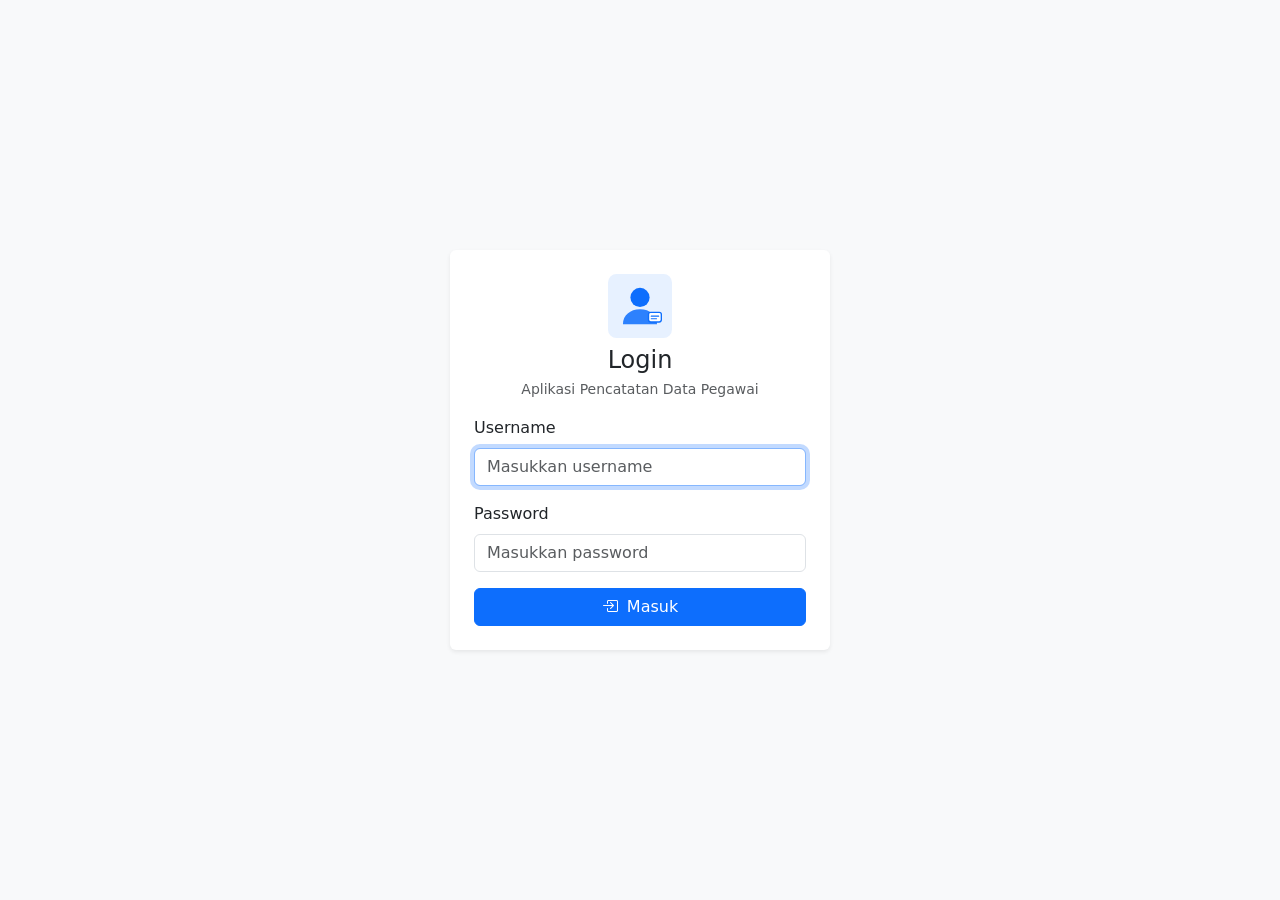
<file: index.html>
<!DOCTYPE html>
<html lang="id">
<head>
    <meta charset="UTF-8">
    <meta http-equiv="refresh" content="0; url=login.html">
    <title>Aplikasi Data Pegawai</title>
</head>
<body>
    <script>window.location.replace('login.html');</script>
</body>
</html>
</file>
<file: css/style.css>
/* Gaya tambahan sederhana agar tampilan pas satu layar desktop */

body {
    background-color: #f8f9fa;
    min-height: 100vh;
    display: flex;
    flex-direction: column;
}

/* Halaman login tepat di tengah satu layar penuh */
body[data-page="login"] {
    justify-content: center;
    align-items: center;
    padding: 16px;
}

.login-wrapper {
    width: 100%;
    max-width: 380px;
}

/* Konten utama mengisi sisa tinggi layar di bawah navbar */
main.page-main {
    flex: 1;
    display: flex;
    flex-direction: column;
    justify-content: center;
}

/* Tabel dengan scroll internal pada desktop agar halaman tidak terpotong */
@media (min-width: 992px) {
    .table-scroll-list {
        max-height: calc(100vh - 230px);
        overflow-y: auto;
    }

    .table-scroll-dashboard {
        max-height: calc(100vh - 370px);
        overflow-y: auto;
    }
}

/* Animasi sederhana untuk konten halaman */
/* 1 */
.fade-in {
    animation: fadeIn 0.35s ease-in-out;
}

@keyframes fadeIn {
    from {
        opacity: 0;
        transform: translateY(8px);
    }

    to {
        opacity: 1;
        transform: translateY(0);
    }
}

/* Transisi halus untuk kartu dan tombol */
.card-hover {
    transition: transform 0.2s ease, box-shadow 0.2s ease;
}

.card-hover:hover {
    transform: translateY(-2px);
    box-shadow: 0 0.5rem 1rem rgba(0, 0, 0, 0.08) !important;
}

.btn {
    transition: transform 0.15s ease;
}

.btn:active {
    transform: scale(0.98);
}
</file>
